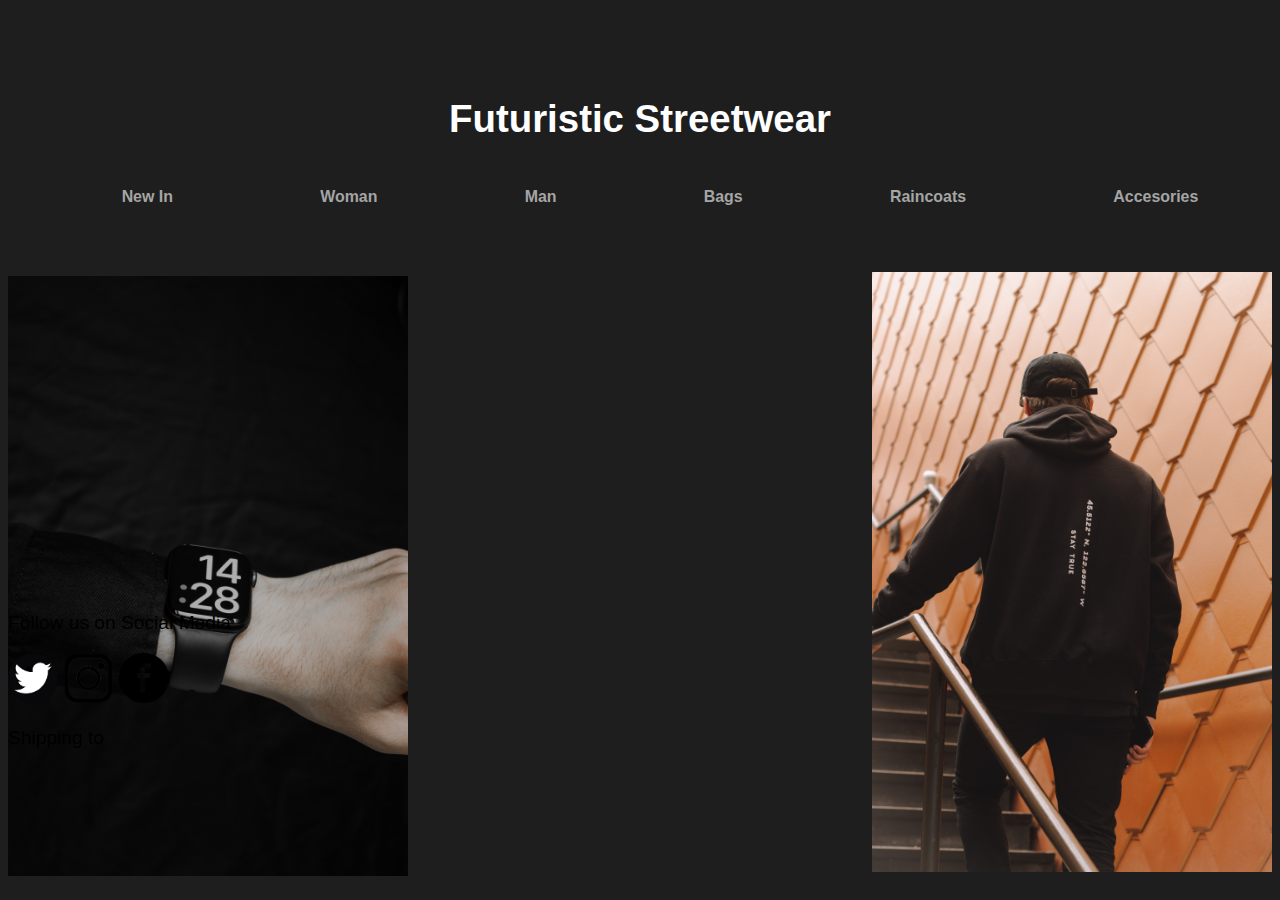
<file: index.html>
<!DOCTYPE html>
<html lang="en">
<head>
    <meta charset="UTF-8">
    <meta http-equiv="X-UA-Compatible" content="IE=edge">
    <meta name="viewport" content="width=device-width, initial-scale=1.0">
    <title>Futuristic Streetwear Fashion</title>
    <link rel="stylesheet" href="styles.css">
</head>
<body>
    <header>
    <div style="text-align:center">
        <h1>Futuristic Streetwear</h1>
    </div>
</header>
<main>
    <h5>
    <ul>   
       <li><a href="https://www.fr.rains.com/collections/new-arrivals">New In</a><br></li> 
       <li><a href="https://www.fr.rains.com/collections/women">Woman</a><br></li> 
       <li><a href="https://www.fr.rains.com/collections/men">Man</a><br></li> 
       <li><a href="https://www.fr.rains.com/collections/bags">Bags</a><br></li> 
       <li><a href="https://www.fr.rains.com/collections/jackets-women">Raincoats</a><br></li>
       <li><a href="https://www.fr.rains.com/collections/waterproof-accessories">Accesories</a><br></li>
    </ul>
    </h5>
    <section class="Grid">
        <img class="A" src="img/klim-musalimov-uAFS9j5Updk-unsplash.jpg" style="width: 400px;">
        <img class="B" src="img/nubelson-fernandes-_eDWT_XQGGA-unsplash.jpg" style="width: 400px;"> 
        <img class="C" src="img/autri-taheri-3G1TJktMQJw-unsplash.jpg" style="width: 400px;"> 
    </section>
</main>
<footer>
    <p>Follow us on Social Media</p>
    <img src="img/84-842567_twitter-logo-black-and-white-png-twitter-logo.png" style="width: 50px;">
    <a href="https://www.instagram.com/rains/"><img src="img/Instagram-Logo-PNG-Pic.png" style="width: 50px;"></a>
    <a href="https://www.facebook.com/rainsjournal/"><img src="img/facebookblacksocialbuttoncircle_79771.png" style="width: 50px;"></a>
   <p> Shipping to</p> 
</footer>
</body>
</html>
</file>
<file: styles.css>
body {
  font-family: Arial, Helvetica, sans-serif;
  font-size: 1.2rem;
  background-color: #1e1e1e;
}
header {
  min-height: 10vh;
  grid-template-columns: 2fr 1;
  padding-top: 5%;
  color: white;
}

ul {
  text-decoration: none;
  color: white;
  display: flex;
  justify-content: space-around;
  list-style-type: none;
}

a {
  text-decoration: none;
  color: rgb(165, 165, 165);
}
.Grid {
  display: grid;
  grid-template-columns: 1fr 1fr;
  grid-template-rows: 20vh 20vh;
}

.A {
  grid-row-start: 1;
  grid-column-start: 1;
  padding-top: 10%;
}

.B {
  grid-row-start: 1;
  grid-column-start: 3;
  padding-top: 10%;
}

.C {
  grid-row-start: 1;
  grid-column-start: 3;
  padding-top: 10%;
}
</file>
